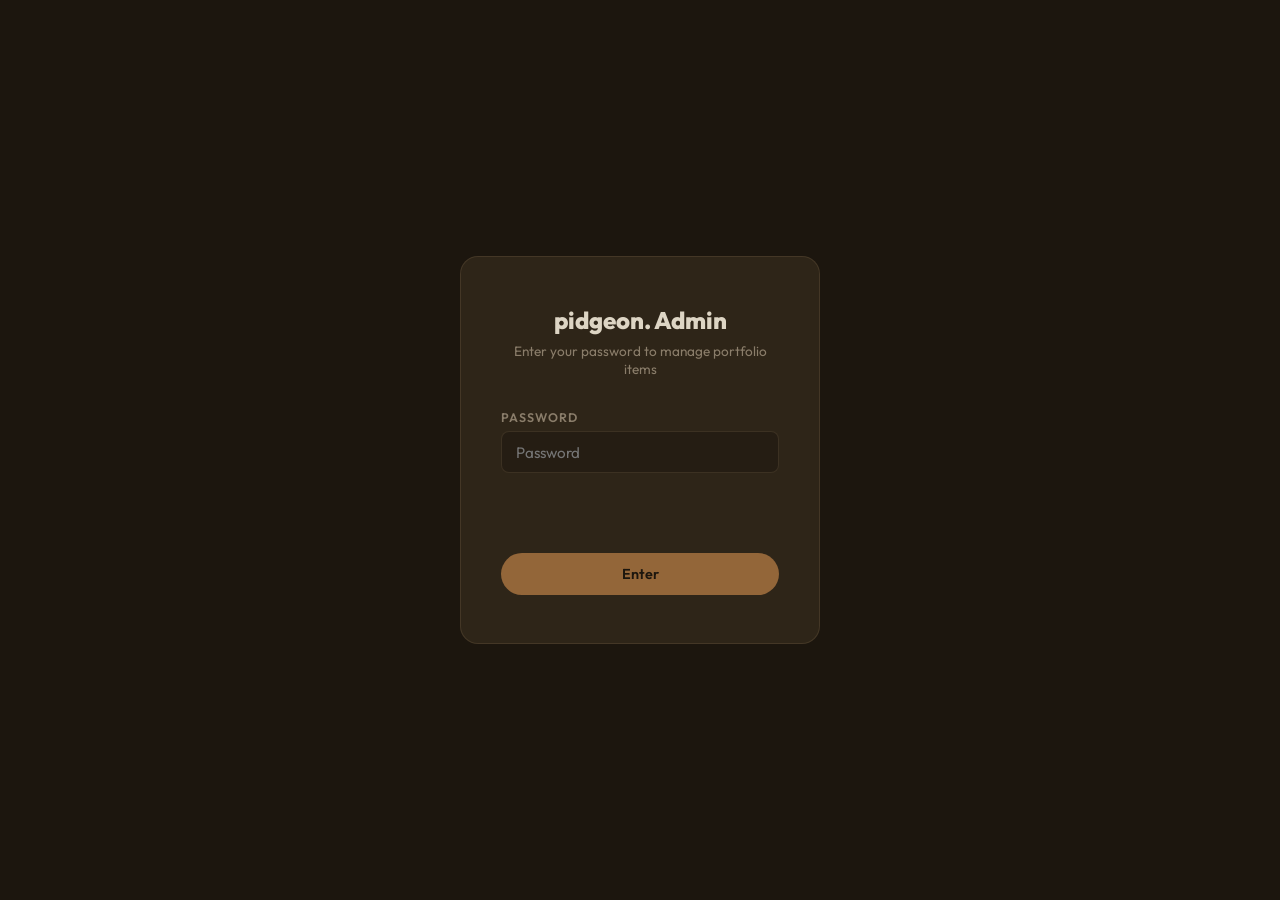
<file: admin.html>
<!DOCTYPE html>
<html lang="en">
<head>
    <meta charset="UTF-8">
    <meta name="viewport" content="width=device-width, initial-scale=1.0">
    <title>Admin Panel — pidgeon</title>
    <meta name="robots" content="noindex, nofollow">
    <link href="https://fonts.googleapis.com/css2?family=Outfit:wght@300;400;500;600;800&display=swap" rel="stylesheet">
    <style>
        :root {
            --bg:       #1C160E;
            --bg-2:     #251D13;
            --surface:  #2E2518;
            --border:   rgba(166,138,100,0.18);
            --accent:   #936639;
            --accent-l: #A68A64;
            --text:     #DDD5C4;
            --muted:    #8A7D6A;
            --danger:   #9B3232;
            --danger-h: #B33E3E;
            --radius:   12px;
        }
        *, *::before, *::after { margin:0; padding:0; box-sizing:border-box; }
        body {
            font-family: 'Outfit', sans-serif;
            background: var(--bg);
            color: var(--text);
            min-height: 100vh;
        }

        /* LOGIN */
        #login-screen {
            min-height: 100vh;
            display: flex;
            align-items: center;
            justify-content: center;
        }
        .login-card {
            background: var(--surface);
            border: 1px solid var(--border);
            border-radius: 18px;
            padding: 3rem 2.5rem;
            width: 360px;
            text-align: center;
        }
        .login-card h1 { font-size: 1.5rem; font-weight: 800; margin-bottom: 0.4rem; }
        .login-card p { font-size: 0.85rem; color: var(--muted); margin-bottom: 2rem; }
        #login-error {
            font-size: 0.82rem;
            color: #C26060;
            margin-top: 0.75rem;
            min-height: 1.2em;
        }

        /* ADMIN LAYOUT */
        #admin-screen { display: none; }
        .admin-header {
            padding: 1.25rem 5%;
            background: var(--bg-2);
            border-bottom: 1px solid var(--border);
            display: flex;
            align-items: center;
            justify-content: space-between;
        }
        .admin-header h1 { font-size: 1.1rem; font-weight: 700; }
        .admin-body {
            max-width: 960px;
            margin: 0 auto;
            padding: 3rem 5%;
        }

        /* FORM */
        .panel {
            background: var(--surface);
            border: 1px solid var(--border);
            border-radius: var(--radius);
            padding: 2rem;
            margin-bottom: 2.5rem;
        }
        .panel h2 {
            font-size: 1.05rem;
            font-weight: 700;
            margin-bottom: 1.5rem;
            color: var(--text);
        }
        .form-row {
            display: grid;
            grid-template-columns: 1fr 1fr;
            gap: 1rem;
            margin-bottom: 1rem;
        }
        @media (max-width: 580px) { .form-row { grid-template-columns: 1fr; } }
        .form-group {
            display: flex;
            flex-direction: column;
            gap: 0.4rem;
        }
        label {
            font-size: 0.78rem;
            font-weight: 600;
            letter-spacing: 0.08em;
            text-transform: uppercase;
            color: var(--muted);
        }
        input[type="text"],
        input[type="password"],
        input[type="url"],
        select,
        textarea {
            background: var(--bg-2);
            border: 1px solid var(--border);
            border-radius: 8px;
            color: var(--text);
            font-family: 'Outfit', sans-serif;
            font-size: 0.95rem;
            padding: 0.65rem 0.9rem;
            width: 100%;
            transition: border-color 0.2s;
            outline: none;
        }
        input:focus, select:focus, textarea:focus {
            border-color: var(--accent);
        }
        textarea { resize: vertical; min-height: 80px; }

        .drop-zone {
            border: 2px dashed var(--border);
            border-radius: var(--radius);
            padding: 2.5rem;
            text-align: center;
            cursor: pointer;
            transition: border-color 0.3s, background 0.3s;
            margin-bottom: 1rem;
        }
        .drop-zone:hover, .drop-zone.dragging {
            border-color: var(--accent);
            background: rgba(147,102,57,0.05);
        }
        .drop-zone p { color: var(--muted); font-size: 0.9rem; }
        .drop-zone span { color: var(--accent); font-weight: 600; cursor: pointer; }
        #file-preview {
            width: 100%;
            max-height: 200px;
            object-fit: contain;
            border-radius: 8px;
            margin-top: 0.75rem;
            display: none;
        }

        .btn {
            display: inline-flex;
            align-items: center;
            gap: 0.4rem;
            padding: 0.75rem 1.75rem;
            border-radius: 50px;
            font-family: 'Outfit', sans-serif;
            font-size: 0.9rem;
            font-weight: 600;
            cursor: pointer;
            border: none;
            transition: background 0.2s, transform 0.2s;
        }
        .btn-primary { background: var(--accent); color: #1C160E; }
        .btn-primary:hover { background: var(--accent-l); transform: translateY(-1px); }
        .btn-ghost {
            background: transparent;
            color: var(--muted);
            border: 1px solid var(--border);
        }
        .btn-ghost:hover { color: var(--text); border-color: rgba(166,138,100,0.35); }
        .btn-danger { background: var(--danger); color: #fff; font-size: 0.8rem; padding: 0.4rem 1rem; }
        .btn-danger:hover { background: var(--danger-h); }

        /* ITEMS LIST */
        .items-list { display: flex; flex-direction: column; gap: 0.75rem; }
        .item-row {
            display: flex;
            align-items: center;
            gap: 1rem;
            background: var(--bg-2);
            border: 1px solid var(--border);
            border-radius: 10px;
            padding: 0.85rem 1rem;
            transition: border-color 0.2s;
        }
        .item-row:hover { border-color: rgba(166,138,100,0.3); }
        .item-thumb {
            width: 60px; height: 42px;
            border-radius: 6px;
            object-fit: cover;
            background: var(--surface);
            flex-shrink: 0;
        }
        .item-info { flex: 1; min-width: 0; }
        .item-title { font-size: 0.95rem; font-weight: 600; white-space: nowrap; overflow: hidden; text-overflow: ellipsis; }
        .item-cat { font-size: 0.75rem; color: var(--accent); font-weight: 600; letter-spacing: 0.07em; text-transform: uppercase; }
        .empty-state { color: var(--muted); font-size: 0.9rem; text-align: center; padding: 2rem; }

        .toast {
            position: fixed;
            bottom: 2rem; right: 2rem;
            background: var(--surface);
            border: 1px solid var(--border);
            border-radius: 10px;
            padding: 0.85rem 1.5rem;
            font-size: 0.9rem;
            color: var(--text);
            box-shadow: 0 8px 24px rgba(0,0,0,0.4);
            transform: translateY(100px);
            opacity: 0;
            transition: all 0.35s ease;
            z-index: 9999;
        }
        .toast.show { transform: translateY(0); opacity: 1; }
    </style>
</head>
<body>

<!-- LOGIN -->
<div id="login-screen">
    <div class="login-card">
        <h1>pidgeon. Admin</h1>
        <p>Enter your password to manage portfolio items</p>
        <div class="form-group" style="text-align:left">
            <label for="pw-input">Password</label>
            <input type="password" id="pw-input" placeholder="Password" autocomplete="current-password">
        </div>
        <p id="login-error"></p>
        <button class="btn btn-primary" id="login-btn" style="width:100%; margin-top:1.25rem; justify-content:center;">Enter</button>
    </div>
</div>

<!-- ADMIN PANEL -->
<div id="admin-screen">
    <div class="admin-header">
        <h1>pidgeon. — Portfolio Manager</h1>
        <button class="btn btn-ghost" id="logout-btn">Sign Out</button>
    </div>

    <div class="admin-body">

        <!-- ADD ITEM FORM -->
        <div class="panel">
            <h2>Add New Portfolio Item</h2>

            <div class="drop-zone" id="drop-zone">
                <p>Drag and drop your image here, or <span id="drop-browse">browse</span></p>
                <input type="file" id="file-input" accept="image/*" style="display:none">
                <img id="file-preview" alt="Preview">
            </div>

            <div class="form-row">
                <div class="form-group">
                    <label for="item-title">Title</label>
                    <input type="text" id="item-title" placeholder="e.g. God Men Esports Banner">
                </div>
                <div class="form-group">
                    <label for="item-cat">Category</label>
                    <select id="item-cat">
                        <option value="Graphic Design">Graphic Design</option>
                        <option value="Logo Design">Logo Design</option>
                        <option value="Illustration">Illustration</option>
                        <option value="UI Design">UI Design</option>
                        <option value="Branding">Branding</option>
                        <option value="Other">Other</option>
                    </select>
                </div>
            </div>

            <button class="btn btn-primary" id="add-btn">Add to Portfolio</button>
        </div>

        <!-- CURRENT ITEMS -->
        <div class="panel">
            <h2>Current Portfolio Items</h2>
            <div class="items-list" id="items-list"></div>
        </div>

    </div>
</div>

<div class="toast" id="toast"></div>

<script>
    // ---- CONFIG ---- Change this password to something personal ----
    const ADMIN_PASSWORD = 'sS303007!';
    const STORAGE_KEY = 'pidgeon_portfolio';

    // ---- LOGIN ----
    const loginBtn = document.getElementById('login-btn');
    const pwInput = document.getElementById('pw-input');
    const loginError = document.getElementById('login-error');

    function tryLogin() {
        if (pwInput.value === ADMIN_PASSWORD) {
            document.getElementById('login-screen').style.display = 'none';
            document.getElementById('admin-screen').style.display = 'block';
            renderItems();
        } else {
            loginError.textContent = 'Incorrect password.';
            pwInput.value = '';
            pwInput.focus();
        }
    }

    loginBtn.addEventListener('click', tryLogin);
    pwInput.addEventListener('keydown', e => { if (e.key === 'Enter') tryLogin(); });

    document.getElementById('logout-btn').addEventListener('click', () => {
        document.getElementById('admin-screen').style.display = 'none';
        document.getElementById('login-screen').style.display = 'flex';
        pwInput.value = '';
    });

    // ---- FILE HANDLING ----
    let currentImageDataUrl = null;

    const dropZone = document.getElementById('drop-zone');
    const fileInput = document.getElementById('file-input');
    const filePreview = document.getElementById('file-preview');

    document.getElementById('drop-browse').addEventListener('click', () => fileInput.click());
    dropZone.addEventListener('click', e => { if (e.target.tagName !== 'SPAN') fileInput.click(); });

    fileInput.addEventListener('change', () => {
        if (fileInput.files[0]) loadPreview(fileInput.files[0]);
    });

    dropZone.addEventListener('dragover', e => { e.preventDefault(); dropZone.classList.add('dragging'); });
    dropZone.addEventListener('dragleave', () => dropZone.classList.remove('dragging'));
    dropZone.addEventListener('drop', e => {
        e.preventDefault();
        dropZone.classList.remove('dragging');
        if (e.dataTransfer.files[0]) loadPreview(e.dataTransfer.files[0]);
    });

    function loadPreview(file) {
        const reader = new FileReader();
        reader.onload = ev => {
            currentImageDataUrl = ev.target.result;
            filePreview.src = currentImageDataUrl;
            filePreview.style.display = 'block';
        };
        reader.readAsDataURL(file);
    }

    // ---- ADD ITEM ----
    document.getElementById('add-btn').addEventListener('click', () => {
        const title = document.getElementById('item-title').value.trim();
        const cat = document.getElementById('item-cat').value;

        if (!title) { showToast('Please enter a title.'); return; }
        if (!currentImageDataUrl) { showToast('Please select an image.'); return; }

        const items = getItems();
        items.push({ id: Date.now(), title, cat, img: currentImageDataUrl });
        saveItems(items);
        renderItems();
        resetForm();
        showToast('Item added to portfolio.');
    });

    function resetForm() {
        document.getElementById('item-title').value = '';
        document.getElementById('item-cat').value = 'Graphic Design';
        filePreview.style.display = 'none';
        filePreview.src = '';
        fileInput.value = '';
        currentImageDataUrl = null;
    }

    // ---- RENDER ITEMS ----
    function renderItems() {
        const list = document.getElementById('items-list');
        const items = getItems();
        if (items.length === 0) {
            list.innerHTML = '<p class="empty-state">No additional items yet. Add items using the form above.</p>';
            return;
        }
        list.innerHTML = items.map(item => `
            <div class="item-row" data-id="${item.id}">
                <img class="item-thumb" src="${item.img}" alt="${item.title}">
                <div class="item-info">
                    <div class="item-cat">${item.cat}</div>
                    <div class="item-title">${item.title}</div>
                </div>
                <button class="btn btn-danger" onclick="deleteItem(${item.id})">Remove</button>
            </div>
        `).join('');
    }

    function deleteItem(id) {
        let items = getItems().filter(i => i.id !== id);
        saveItems(items);
        renderItems();
        showToast('Item removed.');
    }

    // ---- STORAGE ----
    function getItems() {
        try { return JSON.parse(localStorage.getItem(STORAGE_KEY)) || []; }
        catch { return []; }
    }
    function saveItems(items) { localStorage.setItem(STORAGE_KEY, JSON.stringify(items)); }

    // ---- TOAST ----
    function showToast(msg) {
        const toast = document.getElementById('toast');
        toast.textContent = msg;
        toast.classList.add('show');
        setTimeout(() => toast.classList.remove('show'), 2800);
    }

    window.deleteItem = deleteItem;
</script>
</body>
</html>
</file>
